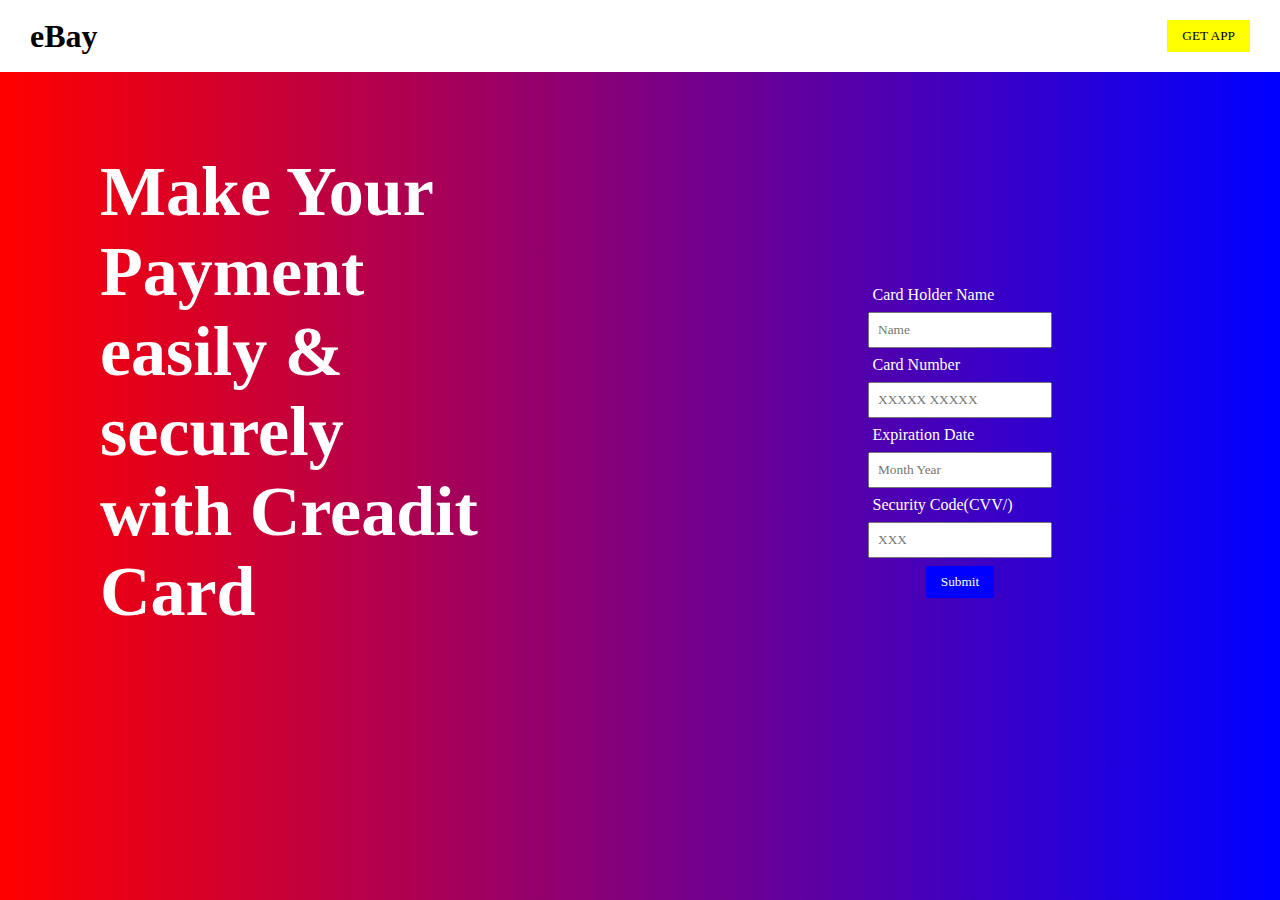
<file: index.html>
<!DOCTYPE html>
<html lang="en">
<head>
    <meta charset="UTF-8">
    <meta name="viewport" content="width=device-width, initial-scale=1.0">
    <title>Document</title>
    <link rel="stylesheet" href="style.css">
</head>
<body>
    <div class="main">
        <div class="nav">
            <h1>eBay</h1>
            <button>GET APP</button>
        </div>
        <div class="page">
            <div class="left">
                <h1>Make Your <br> Payment <br> easily & <br> securely <br> with Creadit Card</h1>
            </div>
            <div class="right">
                <!-- <div class="mob"></div> -->
                <div class="elem">
                    <form>
                        <label>Card Holder Name</label>
                        <input type="text" placeholder="Name">
                        <label>Card Number</label>
                        <input type="text" placeholder="XXXXX XXXXX">
                        <label>Expiration Date</label>
                        <input type="text" placeholder="Month Year">
                        <label>Security Code(CVV/)</label>
                        <input type="text" placeholder="XXX">
                        <button>Submit</button>
                    </form>
                </div>
            </div>
        </div>
    </div>
</body>
</html>
</file>
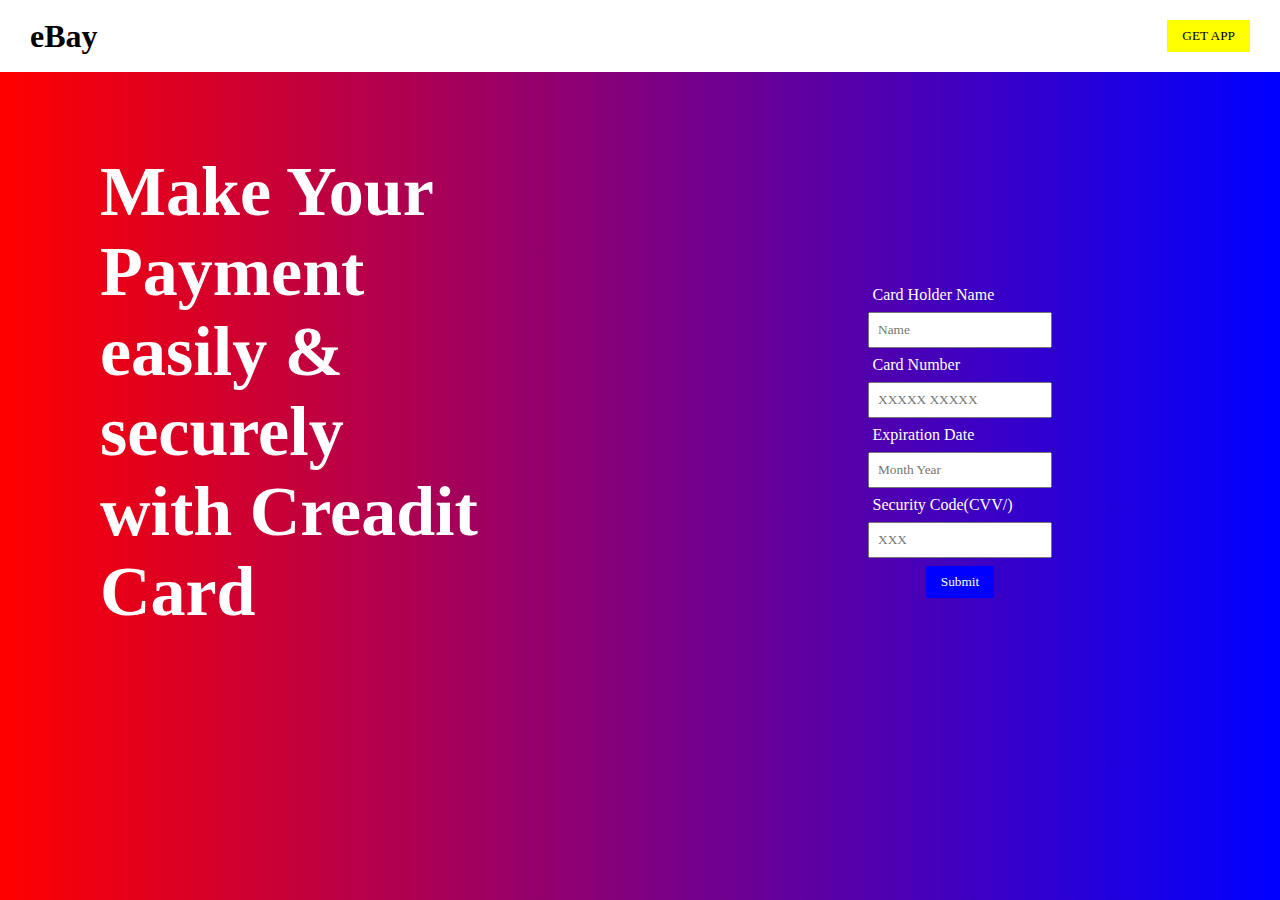
<file: proj2.html>
<!DOCTYPE html>
<html lang="en">
<head>
    <meta charset="UTF-8">
    <meta name="viewport" content="width=device-width, initial-scale=1.0">
    <title>Document</title>
    <link rel="stylesheet" href="proj2.css">
</head>
<body>
    <div class="main">
        <div class="nav">
            <h1>eBay</h1>
            <button>GET APP</button>
        </div>
        <div class="page">
            <div class="left">
                <h1>Make Your <br> Payment <br> easily & <br> securely <br> with Creadit Card</h1>
            </div>
            <div class="right">
                <!-- <div class="mob"></div> -->
                <div class="elem">
                    <form>
                        <label>Card Holder Name</label>
                        <input type="text" placeholder="Name">
                        <label>Card Number</label>
                        <input type="text" placeholder="XXXXX XXXXX">
                        <label>Expiration Date</label>
                        <input type="text" placeholder="Month Year">
                        <label>Security Code(CVV/)</label>
                        <input type="text" placeholder="XXX">
                        <button>Submit</button>
                    </form>
                </div>
            </div>
        </div>
    </div>
</body>
</html>
</file>
<file: style.css>
*{
    margin: 0;
    padding: 0;
    box-sizing: border-box;
    font-family: Cambria, Cochin, Georgia, Times, 'Times New Roman', serif;
}
html,body{
    height: 100%;
    width: 100%;

}
.main{
    height: 100%;
    width: 100%;
}
.nav{
    height: 8%;
    width: 100%;
    background-color: white;
    display: flex;
    justify-content: space-between;
    align-items: center;
    padding: 0 30px;
}
.nav>button{
    background-color: yellow;
    padding: 8px 15px;
    border: none;

}
.page{
    height: 92%;
    width: 100%;
    background:linear-gradient(to right,red,blue) ;
    display: flex;
    align-items: center;
    justify-content: center;
}
.left{
    height: 100%;
    width: 50%;
    /* background-color: blue; */
    padding: 80px 100px;
}
.left>h1{
    font-size: 70px;
    color: white;
}
.right{
    height: 100%;
    width: 50%;
    /* background-color: #33ff00; */
    display: flex;
    align-items: center;
    justify-content: center;

}
.elem{
    height: 500px;
    width: 500px;
    /* background-color: yellow; */
    background-image: url(https://images.unsplash.com/photo-1556742502-ec7c0e9f34b1?q=80&w=1374&auto=format&fit=crop&ixlib=rb-4.0.3&ixid=M3wxMjA3fDB8MHxwaG90by1wYWdlfHx8fGVufDB8fHx8fA%3D%3D);
    background-position: center;
    background-size: cover;
    border-radius: 10%;
    
}
form>label{
    width: 35%;
    color: white;
}

.elem>form{
    display: flex;
    justify-content: center;
    align-items: center;
    flex-direction: column;
    gap: 8px;
    margin-top: 50px;
}
.elem>form>input{
 padding: 8px ;
}
.elem>form>button{
    padding: 8px 15px;
    background-color: blue;
    border: none;
    color: white;
}
/* .mob{
    height: 500px;
    width: 300px;
    border: 4pix solid black;
} */
</file>
<file: proj2.css>
*{
    margin: 0;
    padding: 0;
    box-sizing: border-box;
    font-family: Cambria, Cochin, Georgia, Times, 'Times New Roman', serif;
}
html,body{
    height: 100%;
    width: 100%;

}
.main{
    height: 100%;
    width: 100%;
}
.nav{
    height: 8%;
    width: 100%;
    background-color: white;
    display: flex;
    justify-content: space-between;
    align-items: center;
    padding: 0 30px;
}
.nav>button{
    background-color: yellow;
    padding: 8px 15px;
    border: none;

}
.page{
    height: 92%;
    width: 100%;
    background:linear-gradient(to right,red,blue) ;
    display: flex;
    align-items: center;
    justify-content: center;
}
.left{
    height: 100%;
    width: 50%;
    /* background-color: blue; */
    padding: 80px 100px;
}
.left>h1{
    font-size: 70px;
    color: white;
}
.right{
    height: 100%;
    width: 50%;
    /* background-color: #33ff00; */
    display: flex;
    align-items: center;
    justify-content: center;

}
.elem{
    height: 500px;
    width: 500px;
    /* background-color: yellow; */
    background-image: url(https://images.unsplash.com/photo-1556742502-ec7c0e9f34b1?q=80&w=1374&auto=format&fit=crop&ixlib=rb-4.0.3&ixid=M3wxMjA3fDB8MHxwaG90by1wYWdlfHx8fGVufDB8fHx8fA%3D%3D);
    background-position: center;
    background-size: cover;
    border-radius: 10%;
    
}
form>label{
    width: 35%;
    color: white;
}

.elem>form{
    display: flex;
    justify-content: center;
    align-items: center;
    flex-direction: column;
    gap: 8px;
    margin-top: 50px;
}
.elem>form>input{
 padding: 8px ;
}
.elem>form>button{
    padding: 8px 15px;
    background-color: blue;
    border: none;
    color: white;
}
/* .mob{
    height: 500px;
    width: 300px;
    border: 4pix solid black;
} */
</file>
